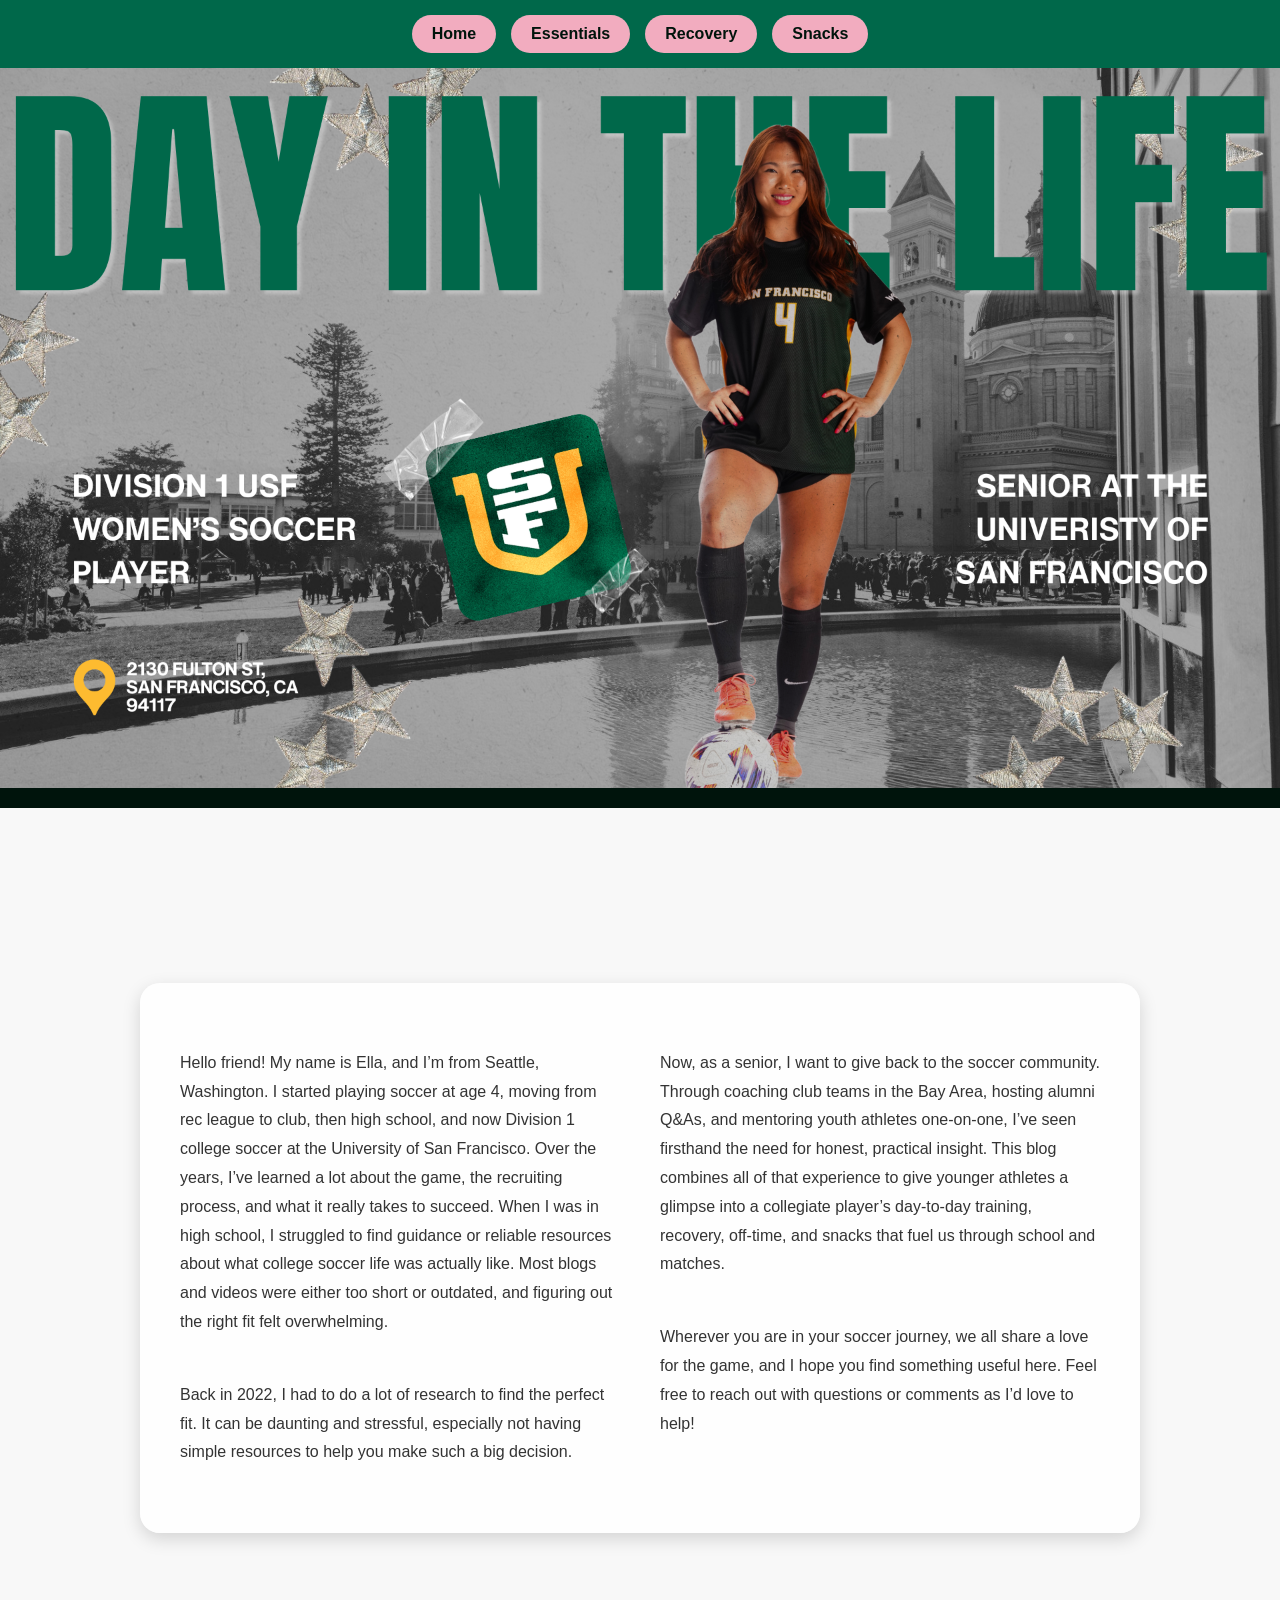
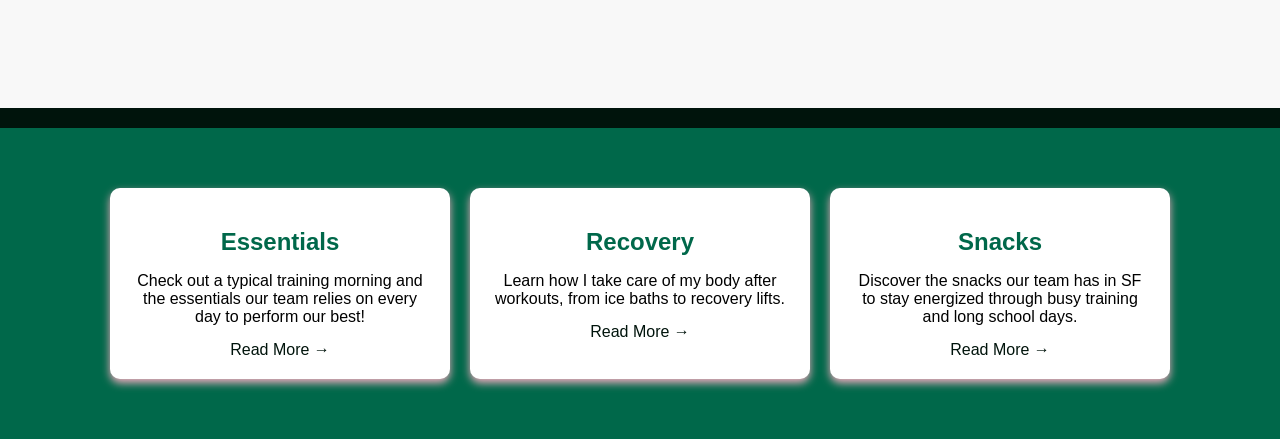
<file: index.html>
<!doctype html>
<html lang="en">

<head>
    <meta charset="UTF-8">
    <title>Day in the Life: D1 USF Women's Soccer Player</title>

    <!-- Link homepage CSS -->
    <link rel="stylesheet" href="css/styles.css">
</head>

<body>

    <nav>
        <a href="index.html">Home</a>
        <a href="blog_1/blog_1.html">Essentials</a>
        <a href="blog_2/blog_2.html">Recovery</a>
        <a href="blog_3/blog_3.html">Snacks</a>
    </nav>

    <!-- HEADER IMAGE -->
    <section class="about-me">
        <img src="img/home_background.png" alt="Day in the Life collage image">
    </section>

    <!-- DIVIDER -->
    <section class="divider"></section>

    <!-- INTRODUCTION SECTION -->
    <section class="introduction">
        <div class="intro-overlay">
            <div class="intro-columns">
                <div class="column">
                    <p>
                        Hello friend! My name is Ella, and I’m from Seattle, Washington. I started playing soccer at age 4, moving from rec league to club, then high school, and now Division 1 college soccer at the University of San Francisco. Over the years, I’ve learned a lot about the game, the recruiting process, and what it really takes to succeed. When I was in high school, I struggled to find guidance or reliable resources about what college soccer life was actually like. Most blogs and videos were either too short or outdated, and figuring out the right fit felt overwhelming.
                    </p>

                    <p>
                        Back in 2022, I had to do a lot of research to find the perfect fit. It can be daunting and stressful, especially not having simple resources to help you make such a big decision.
                    </p>
                </div>

                <div class="column">
                    <p>
                        Now, as a senior, I want to give back to the soccer community. Through coaching club teams in the Bay Area, hosting alumni Q&As, and mentoring youth athletes one-on-one, I’ve seen firsthand the need for honest, practical insight. This blog combines all of that experience to give younger athletes a glimpse into a collegiate player’s day-to-day training, recovery, off-time, and snacks that fuel us through school and matches.
                    </p>

                    <p>
                        Wherever you are in your soccer journey, we all share a love for the game, and I hope you find something useful here. Feel free to reach out with questions or comments as I’d love to help!
                    </p>
                </div>
            </div>
        </div>
    </section>

    <section class="divider"></section>

   <!-- FOOTER / BLOG PREVIEWS WITH YELLOW BACKGROUND -->
<footer class="blog-footer">
    <section class="blog-previews">
        <div class="preview">
            <h2>Essentials</h2>
            <p>
                Check out a typical training morning and the essentials our team relies on every day to perform our best!
            </p>
            <a href="blog_1/blog_1.html">Read More →</a>
        </div>

        <div class="preview">
            <h2>Recovery</h2>
            <p>
                Learn how I take care of my body after workouts, from ice baths to recovery lifts.
            </p>
            <a href="blog_2/blog_2.html">Read More →</a>
        </div>

        <div class="preview">
            <h2>Snacks</h2>
            <p>
                Discover the snacks our team has in SF to stay energized through busy training and long school days.
            </p>
            <a href="blog_3/blog_3.html">Read More →</a>
        </div>
    </section>
</footer>

</body>
</html>
</file>
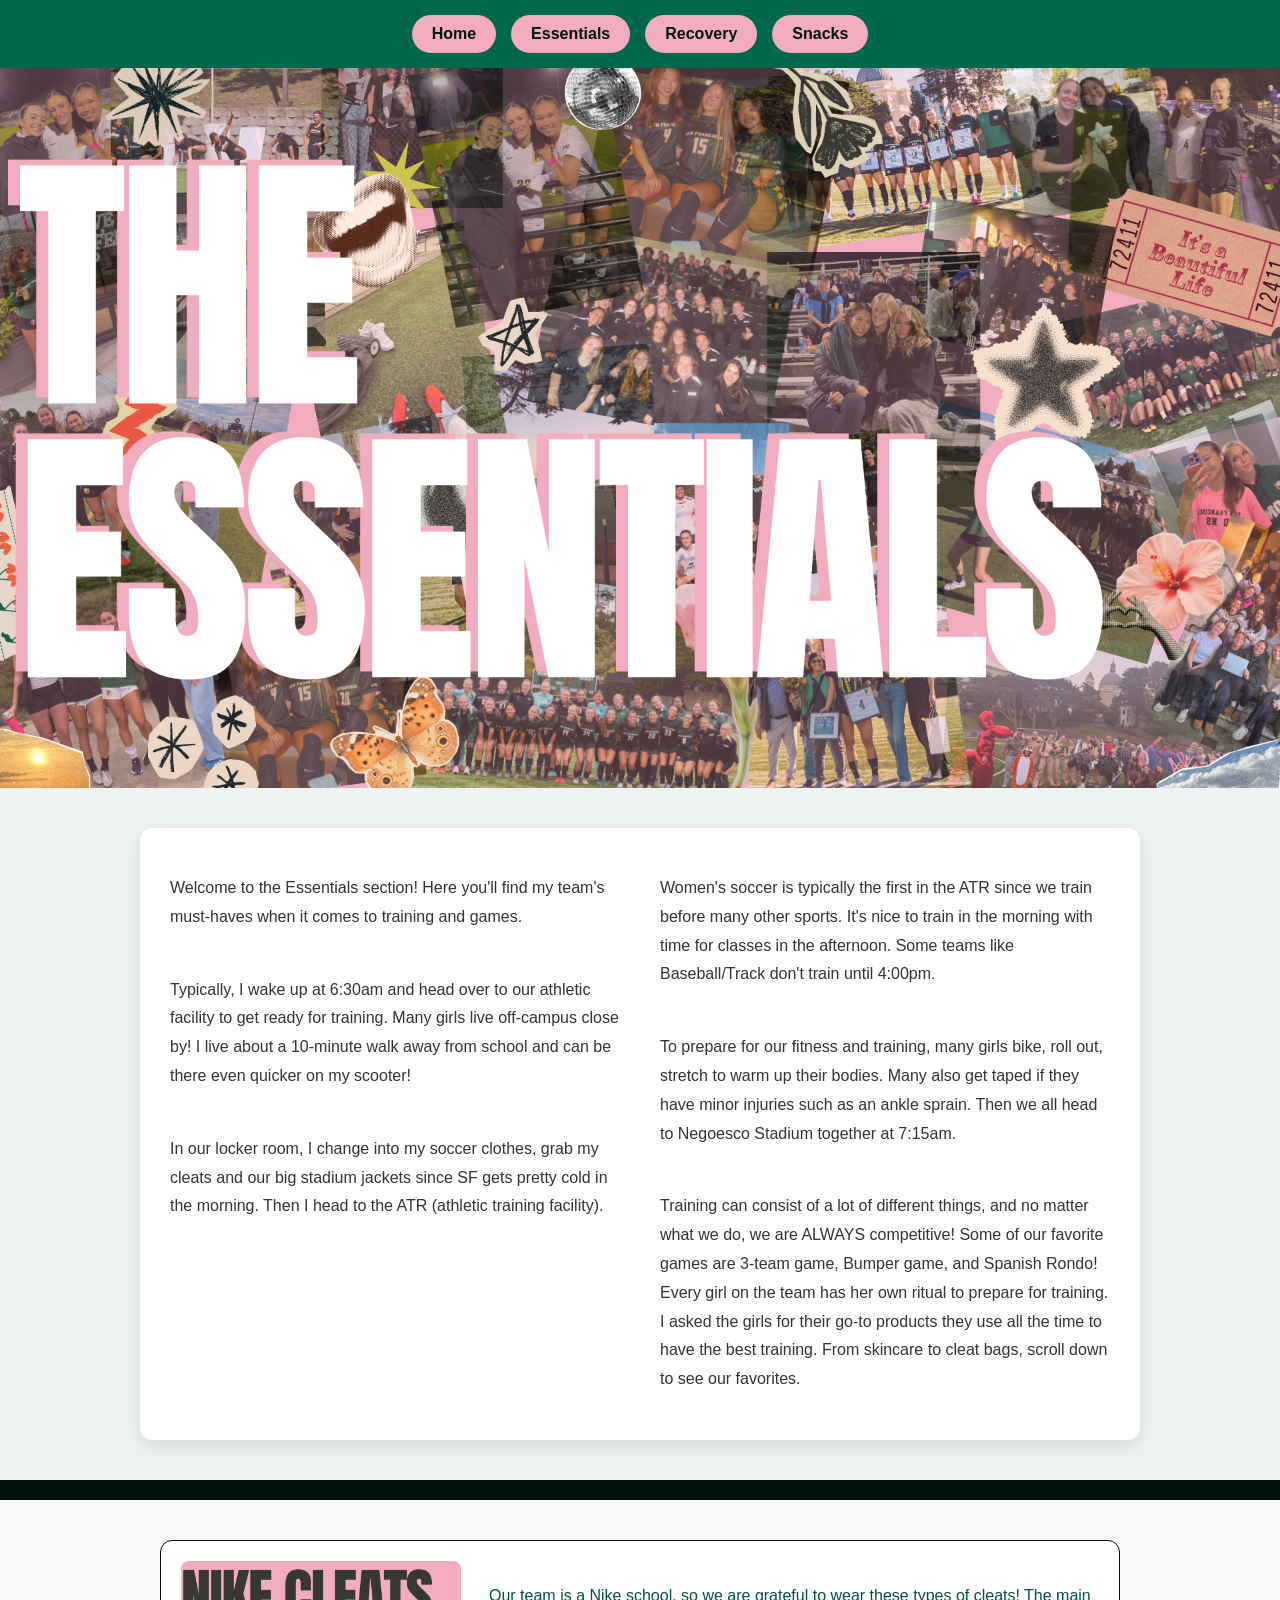
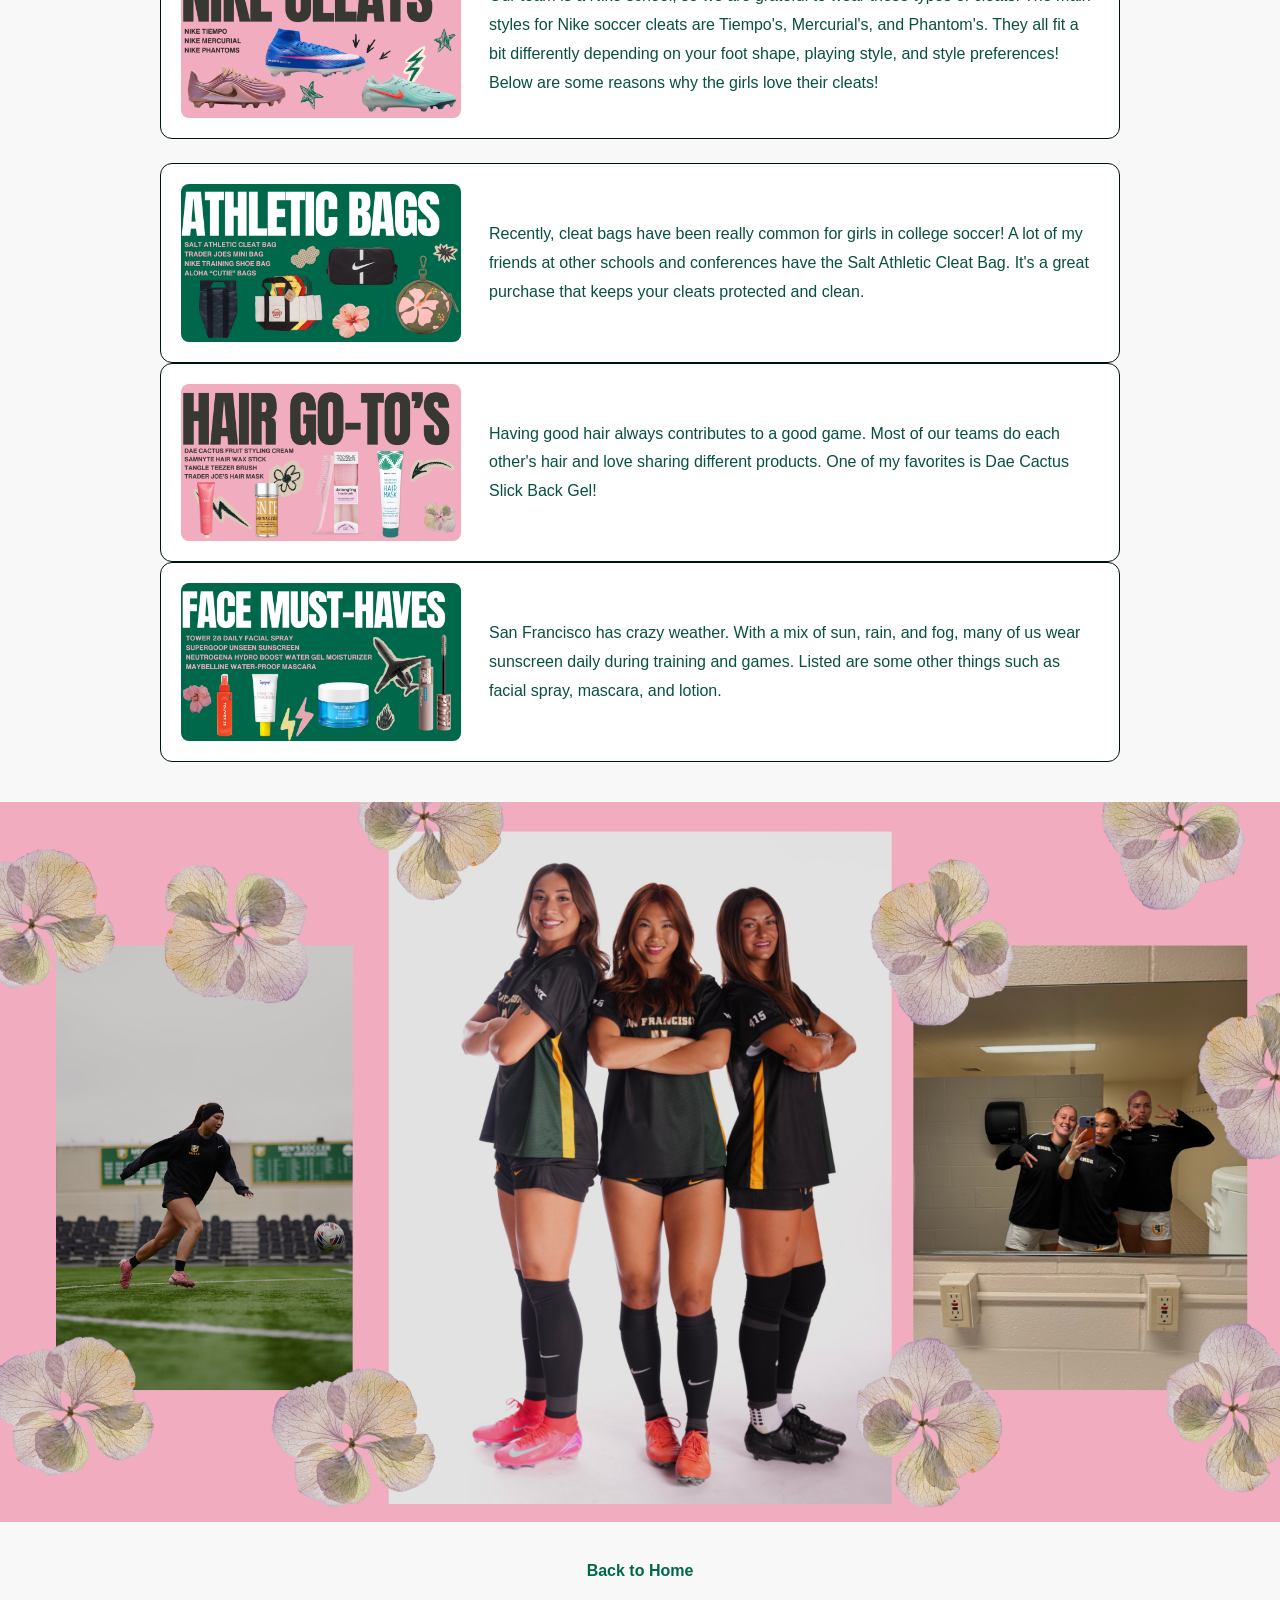
<file: blog_1/blog_1.html>
<!doctype html>
<html lang="en">

<head>
    <meta charset="UTF-8">
    <title>Essentials | D1 USF Women's Soccer</title>
    <link rel="stylesheet" href="../css/styles.css">
</head>

<body>

    <!-- NAVIGATION -->
    <nav>
        <a href="../index.html">Home</a>
        <a href="blog_1.html">Essentials</a>
        <a href="../blog_2/blog_2.html">Recovery</a>
        <a href="../blog_3/blog_3.html">Snacks</a>
    </nav>

    <section class="about-me">
        <img src="../blog_1/img/blog_essentialstitle.png" alt="About Me">
    </section>

    <!-- INTRO TEXT BOX / TWO COLUMNS -->
    <section class="intro-overlay-wrapper">
        <div class="intro-overlay">
            <div class="intro-columns">
                <div class="column">
                    <p>Welcome to the Essentials section! Here you'll find my team's must-haves when it comes to training and games.</p>
                    <p>Typically, I wake up at 6:30am and head over to our athletic facility to get ready for training. Many girls live off-campus close by! I live about a 10-minute walk away from school and can be there even quicker on my scooter!</p>
                    <p>In our locker room, I change into my soccer clothes, grab my cleats and our big stadium jackets since SF gets pretty cold in the morning. Then I head to the ATR (athletic training facility).</p>
                </div>
                <div class="column">
                    <p>Women's soccer is typically the first in the ATR since we train before many other sports. It's nice to train in the morning with time for classes in the afternoon. Some teams like Baseball/Track don't train until 4:00pm.</p>
                    <p>To prepare for our fitness and training, many girls bike, roll out, stretch to warm up their bodies. Many also get taped if they have minor injuries such as an ankle sprain. Then we all head to Negoesco Stadium together at 7:15am.</p>
                    <p>Training can consist of a lot of different things, and no matter what we do, we are ALWAYS competitive! Some of our favorite games are 3-team game, Bumper game, and Spanish Rondo! Every girl on the team has her own ritual to prepare for training. I asked the girls for their go-to products they use all the time to have the best training. From skincare to cleat bags, scroll down to see our favorites.</p>
                </div>
            </div>
        </div>
    </section>

        <!-- DIVIDER -->
    <section class="divider"></section>

    <!-- ESSENTIALS LIST -->
    <div class="essentials-list">

        <!-- ESSENTIAL 1 -->
        <div class="essential-card">
            <div class="image-box">
                <img src="img/the_essentials1.png" alt="Nike cleats">
            </div>
            <div class="text-box">
                <p>Our team is a Nike school, so we are grateful to wear these types of cleats! The main styles for Nike soccer cleats are Tiempo's, Mercurial's, and Phantom's. They all fit a bit differently depending on your foot shape, playing style, and style preferences! Below are some reasons why the girls love their cleats!</p>
            </div>
        </div>

        <!-- ESSENTIAL 2 -->
        <div class="background-imagesection">

         
        <div class="essential-card">
            <div class="image-box">
                <img src="img/the_essentials2.png" alt="Cleat Bags">
            </div>
            <div class="text-box">
                <p>Recently, cleat bags have been really common for girls in college soccer! A lot of my friends at other schools and conferences have the Salt Athletic Cleat Bag. It's a great purchase that keeps your cleats protected and clean.</p>
            </div>
        </div>

        <!-- ESSENTIAL 3 -->
        <div class="essential-card">
            <div class="image-box">
                <img src="img/the_essentials3.png" alt="Hair Essentials">
            </div>
            <div class="text-box">
                <p>Having good hair always contributes to a good game. Most of our teams do each other's hair and love sharing different products. One of my favorites is Dae Cactus Slick Back Gel!</p>
            </div>
        </div>

        <!-- ESSENTIAL 4 -->
        <div class="essential-card">
            <div class="image-box">
                <img src="img/the_essentials4.png" alt="Face Essentials">
            </div>
            <div class="text-box">
                <p>San Francisco has crazy weather. With a mix of sun, rain, and fog, many of us wear sunscreen daily during training and games. Listed are some other things such as facial spray, mascara, and lotion.</p>
            </div>
        </div>

    </div>
    </div>

<!-- FOOTER IMAGE -->
<section class="footer-image">
    <img src="../blog_1/img/footer.png" alt="Footer Image">
</section>

    <!-- BACK TO HOME -->
    <a href="../index.html" class="back-home">Back to Home</a>
    

</body>
</html>
</file>
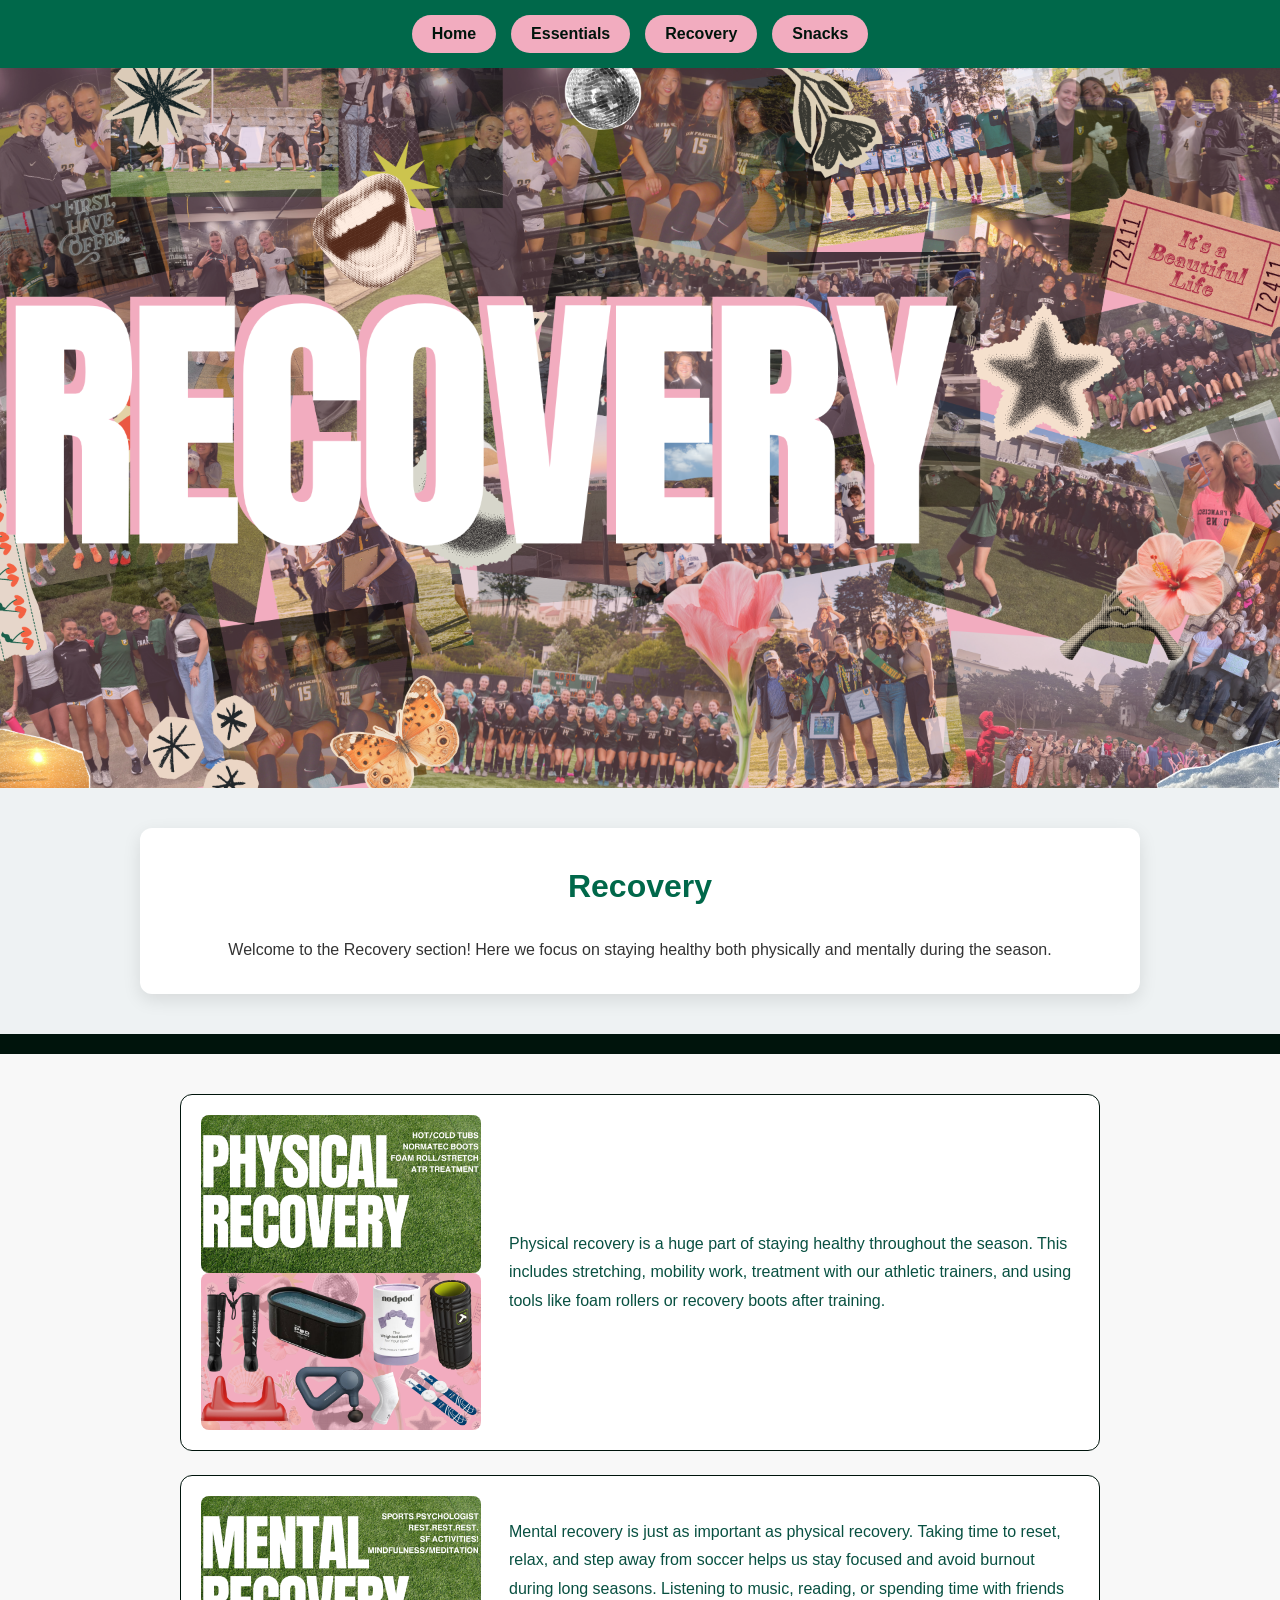
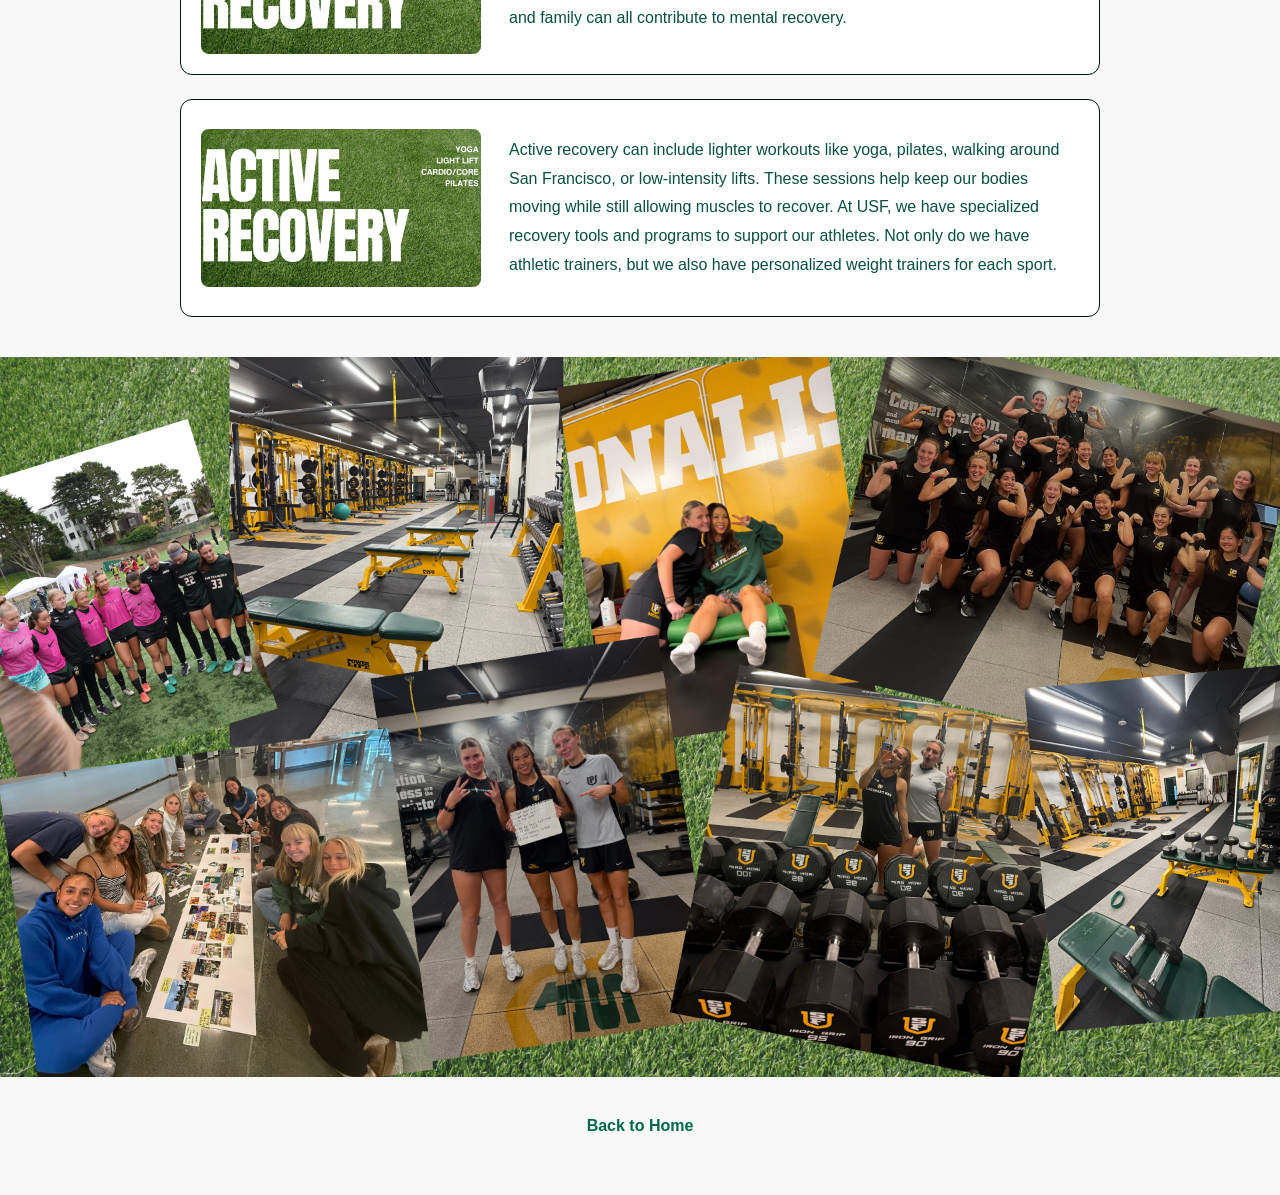
<file: blog_2/blog_2.html>
<!doctype html>
<html lang="en">
<head>
    <meta charset="UTF-8">
    <title>Recovery | Day in the Life</title>
    <link rel="stylesheet" href="../css/styles.css">
    <meta name="viewport" content="width=device-width, initial-scale=1.0">
</head>
<body>

    <nav>
        <a href="../index.html">Home</a>
        <a href="../blog_1/blog_1.html">Essentials</a>
        <a href="blog_2.html">Recovery</a>
        <a href="../blog_3/blog_3.html">Snacks</a>
    </nav>

    <section class="about-me">
        <img src="../blog_2/img/recovery_title.png" alt="recovery title">
    </section>

    <!-- INTRO SECTION -->
    <section class="intro-overlay-wrapper">
        <div class="intro-overlay">
            <h1 class="recovery-page-title">Recovery</h1>
            <p class="intro-text">
                Welcome to the Recovery section! Here we focus on staying healthy both physically and mentally during the season.
            </p>
        </div>
    </section>

    <!-- DIVIDER -->
    <section class="divider"></section>

    <section class="recovery-container">
        <div class="essentials-list">

            <div class="essential-card">
                <div class="image-box">
                    <img src="img/physical_recovery.png" alt="Physical Recovery">
                    <img src="img/recovery_tools.png" alt="Physical Recovery">
                </div>
                <div class="text-box">
                    <p>Physical recovery is a huge part of staying healthy throughout the season. This includes stretching, mobility work, treatment with our athletic trainers, and using tools like foam rollers or recovery boots after training.</p>
                </div>
            </div>

            <div class="essential-card">
                <div class="image-box">
                    <img src="img/mental_recovery.png" alt="Mental Recovery">
                </div>
                <div class="text-box">
                    <p>Mental recovery is just as important as physical recovery. Taking time to reset, relax, and step away from soccer helps us stay focused and avoid burnout during long seasons. Listening to music, reading, or spending time with friends and family can all contribute to mental recovery.</p>
                </div>
            </div>

            <div class="essential-card">
                <div class="image-box">
                    <img src="img/active_recovery.png" alt="Active Recovery">
                </div>
                <div class="text-box">
                    <p>Active recovery can include lighter workouts like yoga, pilates, walking around San Francisco, or low-intensity lifts. These sessions help keep our bodies moving while still allowing muscles to recover. At USF, we have specialized recovery tools and programs to support our athletes. Not only do we have athletic trainers, but we also have personalized weight trainers for each sport.</p>
                </div>
            </div>

        </div>
    </section>

    <section class="footer-image">
        <img src="../blog_2/img/footer1.png" alt="Footer Image">
    </section>

    <!-- BACK TO HOME -->
    <a href="../index.html" class="back-home">Back to Home</a>

</body>
</html>
</file>
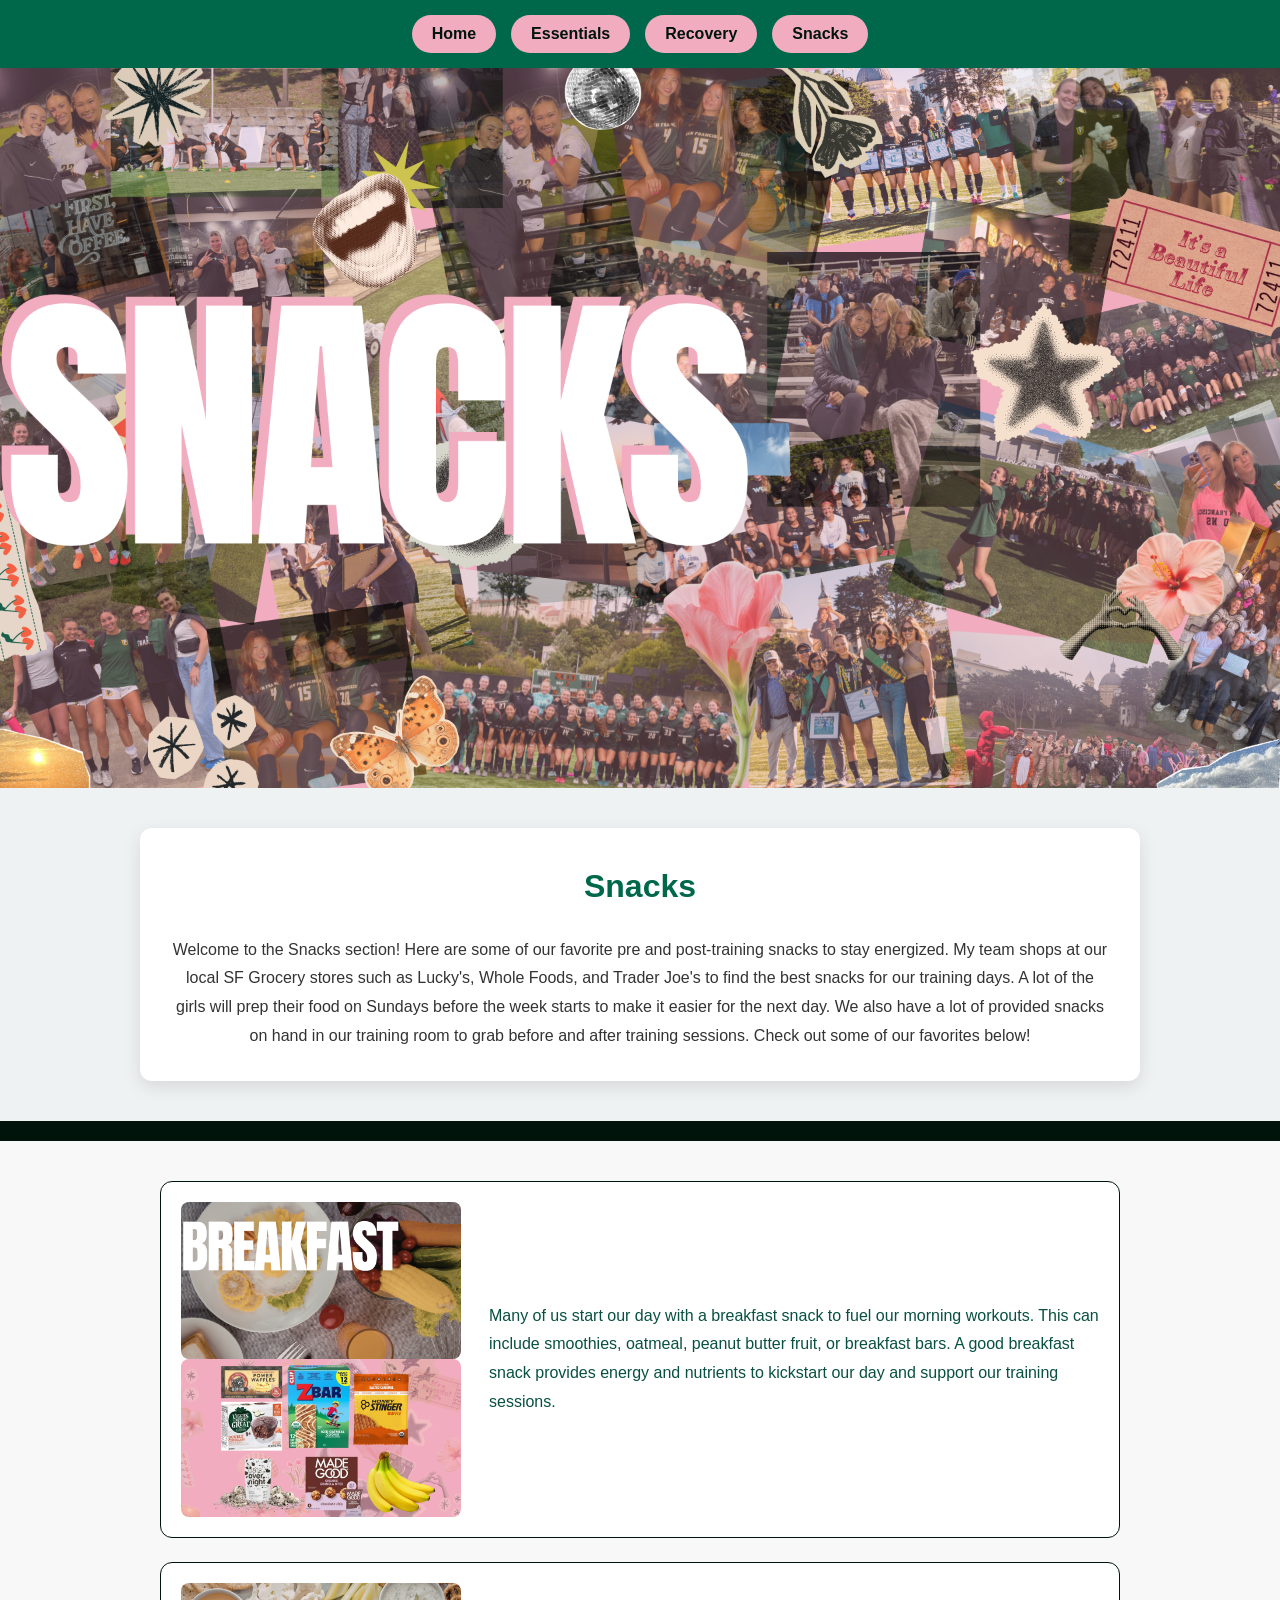
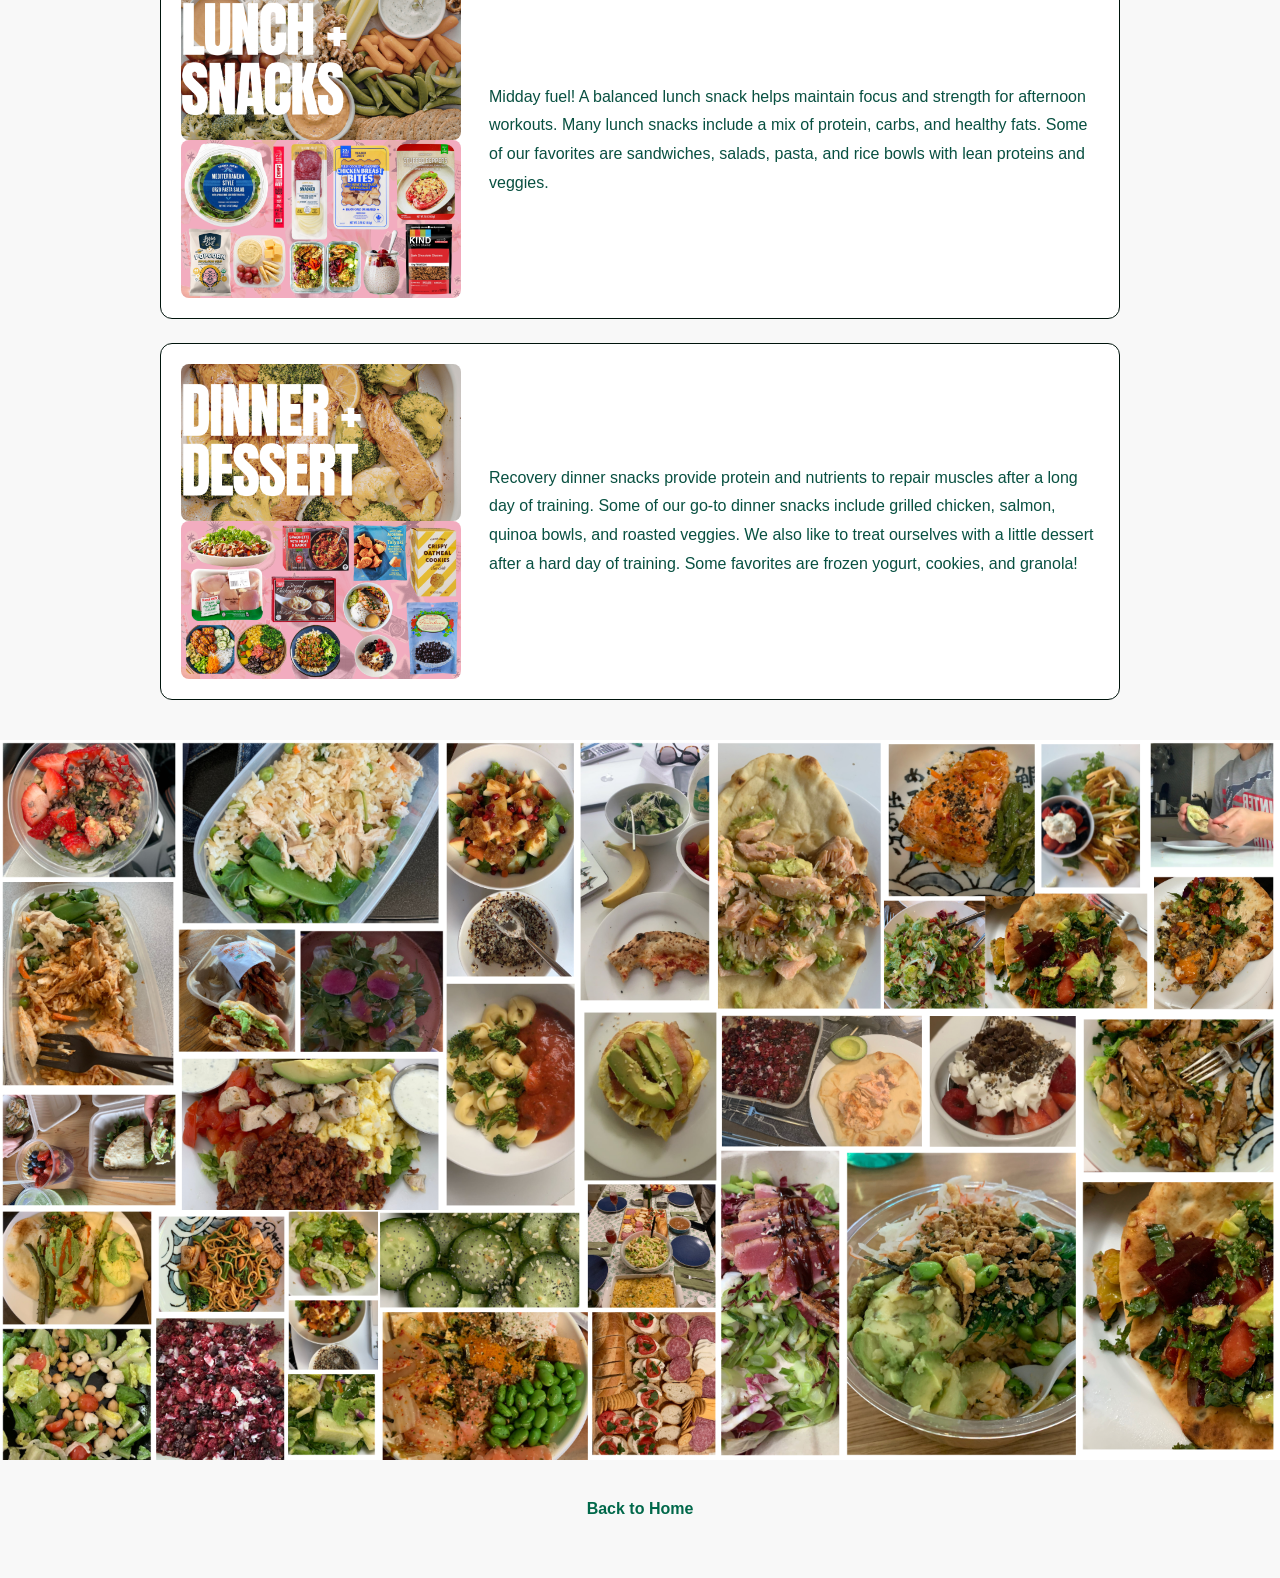
<file: blog_3/blog_3.html>
<!doctype html>
<html lang="en">

<head>
    <meta charset="UTF-8">
    <title>Snacks | Day in the Life</title>
    <link rel="stylesheet" href="../css/styles.css">
    <meta name="viewport" content="width=device-width, initial-scale=1.0">
</head>

<body>

    <!-- NAVIGATION -->
    <nav>
        <a href="../index.html">Home</a>
        <a href="../blog_1/blog_1.html">Essentials</a>
        <a href="../blog_2/blog_2.html">Recovery</a>
        <a href="blog_3.html">Snacks</a>
    </nav>

    <!-- TOP IMAGE -->
    <section class="about-me">
        <img src="../blog_3/img/blog_title.png" alt="blog title">
    </section>

    <!-- INTRO SECTION -->
    <section class="intro-overlay-wrapper">
        <div class="intro-overlay">
            <h1 class="recovery-page-title">Snacks</h1>
            <p class="intro-text">
                Welcome to the Snacks section! Here are some of our favorite pre and post-training snacks to stay energized. My team shops at our local SF Grocery stores such as Lucky's, Whole Foods, and Trader Joe's to find the best snacks for our training days. A lot of the girls will prep their food on Sundays before the week starts to make it easier for the next day. We also have a lot of provided snacks on hand in our training room to grab before and after training sessions. Check out some of our favorites below!
            </p>
        </div>
    </section>

    <!-- DIVIDER -->
    <section class="divider"></section>

    <!-- SNACKS LIST -->
    <div class="essentials-list">

        <!-- SNACK 1 -->
        <div class="essential-card">
            <div class="image-box">
                <img src="img/snacks_breakfast.png" alt="Breakfast">
                <img src="img/breakfast.png" alt=" breakfast examples">
            </div>
            <div class="text-box">
                <p>
                   Many of us start our day with a breakfast snack to fuel our morning workouts. This can include smoothies, oatmeal, peanut butter fruit, or breakfast bars. A good breakfast snack provides energy and nutrients to kickstart our day and support our training sessions.
                </p>
            </div>
        </div>

        <!-- SNACK 2 -->
        <div class="essential-card">
            <div class="image-box">
                <img src="img/snacks_lunch.png" alt="Lunch Snack">
                <img src="img//lunch.png" alt="lunch and snacks examples">
            </div>
            <div class="text-box">
                <p>
                    Midday fuel! A balanced lunch snack helps maintain focus and strength for afternoon workouts. Many lunch snacks include a mix of protein, carbs, and healthy fats. Some of our favorites are sandwiches, salads, pasta, and rice bowls with lean proteins and veggies. 
                </p>
            </div>
        </div>

        <!-- SNACK 3 -->
        <div class="essential-card">
            <div class="image-box">
                <img src="img/snacks_dinner.png" alt="dinner">
                <img src="img/dinner.png" alt="dinner and dessert examples">
            </div>
            <div class="text-box">
                <p>
                    Recovery dinner snacks provide protein and nutrients to repair muscles after a long day of training. Some of our go-to dinner snacks include grilled chicken, salmon, quinoa bowls, and roasted veggies. We also like to treat ourselves with a little dessert after a hard day of training. Some favorites are frozen yogurt, cookies, and granola!
                </p>
            </div>
        </div>

    </div>

    <!-- FOOTER IMAGE -->
    <section class="footer-image">
        <img src="../blog_3/img/footer3.png" alt="Footer Image">
    </section>

    <!-- BACK TO HOME -->
    <a href="../index.html" class="back-home">Back to Home</a>

</body>
</html>
</file>
<file: css/styles.css>
body {
    margin: 0;
    font-family: Helvetica, Arial, sans-serif;
    background-color: #f8f8f8;
}

/* NAVIGATION */
nav {
    background-color: #00684A;
    padding: 15px 30px;
    display: flex;
    justify-content: center;
    gap: 15px;
    flex-wrap: wrap;
}

nav a {
    display: inline-block;
    padding: 10px 20px;
    border-radius: 25px;
    font-weight: 600;
    font-size: 16px;
    text-decoration: none;
    color: #00140C;
    background-color: #F2ACBF;
    transition: all 0.3s ease;
}

nav a:hover {
    background-color: #A8228E;
    color: white;
}

/* HEADER */
header {
    text-align: center;
    padding: 60px 20px 40px 20px;
    background-color: #00684A;
    color: white;
}

header h1 {
    font-size: 36px;
    margin-bottom: 10px;
}

/* DIVIDER */
.divider {
    height: 20px;
    background-color: #00140C;
    width: 100%;
    margin: 0;
}

/* ABOUT ME / TOP IMAGE */
.about-me {
    width: 100%;
    text-align: center;
}

.about-me img {
    width: 100%;
    max-height: 80vh;
    object-fit: cover;
    display: block;
    margin: 0 auto;
}

/* INTRODUCTION (home page background collage) */
.introduction {
    width: 100%;
    min-height: 100vh;
    padding: 80px 20px;
    background-image: url(../img/home_backgroundcollage.pdf);
    background-size: cover;
    background-position: center;
    background-repeat: no-repeat;
    display: flex;
    justify-content: center;
    align-items: center;
    box-sizing: border-box;
}

/* INTRO OVERLAY (shared) */
.intro-overlay {
    max-width: 1000px;
    width: 100%;
    background-color: rgba(255, 255, 255, 0.88);
    padding: 50px 40px;
    border-radius: 20px;
    box-shadow: 0 6px 18px rgba(0,0,0,0.15);
    font-size: 18px;
    line-height: 1.8;
    color: #333;
    text-align: left;
    box-sizing: border-box;
}

/* INTRO OVERLAY WRAPPER (blog pages) */
.intro-overlay-wrapper {
    display: flex;
    justify-content: center;
    align-items: center;
    width: 100%;
    padding: 40px 20px;
    box-sizing: border-box;
    background-color: #eef2f3;
}

.intro-overlay-wrapper .intro-overlay {
    background-color: white;
    box-shadow: 0 6px 18px rgba(0,0,0,0.1);
    border-radius: 12px;
    padding: 30px;
    font-size: 16px;
}

/* TWO-COLUMN LAYOUT */
.intro-columns {
    display: flex;
    gap: 40px;
    flex-wrap: wrap;
    justify-content: center;
    text-align: left;
}

.intro-columns .column {
    flex: 1 1 300px;
    min-width: 260px;
    font-size: 16px;
    line-height: 1.8;
    display: flex;
    flex-direction: column;
    gap: 12px;
}

/* SHARED INTRO TEXT */
.intro-text {
    font-size: 16px;
    line-height: 1.8;
    color: #333;
    text-align: center;
    margin: 20px 0 0 0;
}

/* PAGE TITLES */
.recovery-page-title {
    text-align: center;
    font-size: 32px;
    font-weight: 700;
    color: #00684A;
    margin: 0 0 10px 0;
}

/* BLOG PREVIEWS */
.blog-footer {
    background-color: #00684A;
    padding: 60px 20px;
}

.blog-footer .blog-previews {
    display: flex;
    justify-content: center;
    flex-wrap: wrap;
    gap: 20px;
    max-width: 1200px;
    margin: 0 auto;
}

.blog-previews {
    display: flex;
    justify-content: space-around;
    flex-wrap: wrap;
    margin: 40px 20px 60px 20px;
    gap: 20px;
}

.preview {
    background-color: white;
    padding: 20px;
    border-radius: 10px;
    box-shadow: 0 4px 8px #F2ACBF;
    flex: 1 1 250px;
    max-width: 300px;
    text-align: center;
}

.preview h2 {
    color: #00684A;
    margin-bottom: 10px;
}

.preview p {
    font-size: 16px;
    margin-bottom: 15px;
}

.preview a {
    text-decoration: none;
    color: #00140C;
    padding: 8px 15px;
    border-radius: 5px;
    transition: all 0.3s ease;
}

/* ESSENTIALS / SHARED CARD LIST */
.essentials-list {
    display: flex;
    flex-direction: column;
    gap: 24px;
    max-width: 1000px;
    margin: 40px auto;
    padding: 0 20px;
    box-sizing: border-box;
}

/* ESSENTIAL CARD */
.essential-card {
    display: flex;
    flex-direction: row;
    align-items: center;
    gap: 28px;
    padding: 20px;
    background-color: white;
    border: 1px solid #00140C;
    border-radius: 12px;
    box-sizing: border-box;
}

.essential-card .image-box {
    flex-shrink: 0;
    width: 280px;
}

.essential-card .image-box img {
    width: 100%;
    height: auto;
    object-fit: contain;
    border-radius: 8px;
    display: block;
}

.essential-card .text-box {
    flex: 1;
    font-size: 16px;
    line-height: 1.8;
    color: #085041;
}

/* BACK TO HOME */
.back-home {
    display: block;
    text-align: center;
    margin: 40px 0 60px 0;
    text-decoration: none;
    color: #00684A;
    font-weight: bold;
    font-size: 16px;
}

.back-home:hover {
    color: #A8228E;
}

/* RECOVERY CONTAINER */
.recovery-container {
    max-width: 1000px;
    margin: 0 auto;
    padding: 0 20px;
    box-sizing: border-box;
}

.recovery-container .intro-text {
    font-size: 16px;
    line-height: 1.8;
    color: #333;
    text-align: center;
    margin: 32px 0;
}

/* FOOTER IMAGE */
.footer-image {
    width: 100%;
    margin-top: 40px;
    overflow: hidden;
}

.footer-image img {
    width: 100%;
    height: auto;
    display: block;
}

/* OPTIONAL FOOTER */
.site-footer {
    background-color: #00684A;
    color: white;
    text-align: center;
    padding: 20px;
    font-size: 14px;
}

/* MOBILE RESPONSIVE */
@media (max-width: 768px) {
    .intro-overlay {
        padding: 30px 20px;
    }

    .intro-columns {
        flex-direction: column;
        gap: 20px;
    }

    .essential-card {
        flex-direction: column;
        text-align: center;
    }

    .essential-card .image-box {
        width: 100%;
        max-width: 300px;
    }

    .essential-card .text-box {
        width: 100%;
    }

    .recovery-page-title {
        font-size: 28px;
    }

    nav {
        gap: 10px;
        padding: 15px 15px;
    }

    nav a {
        font-size: 14px;
        padding: 8px 16px;
    }
}
</file>
